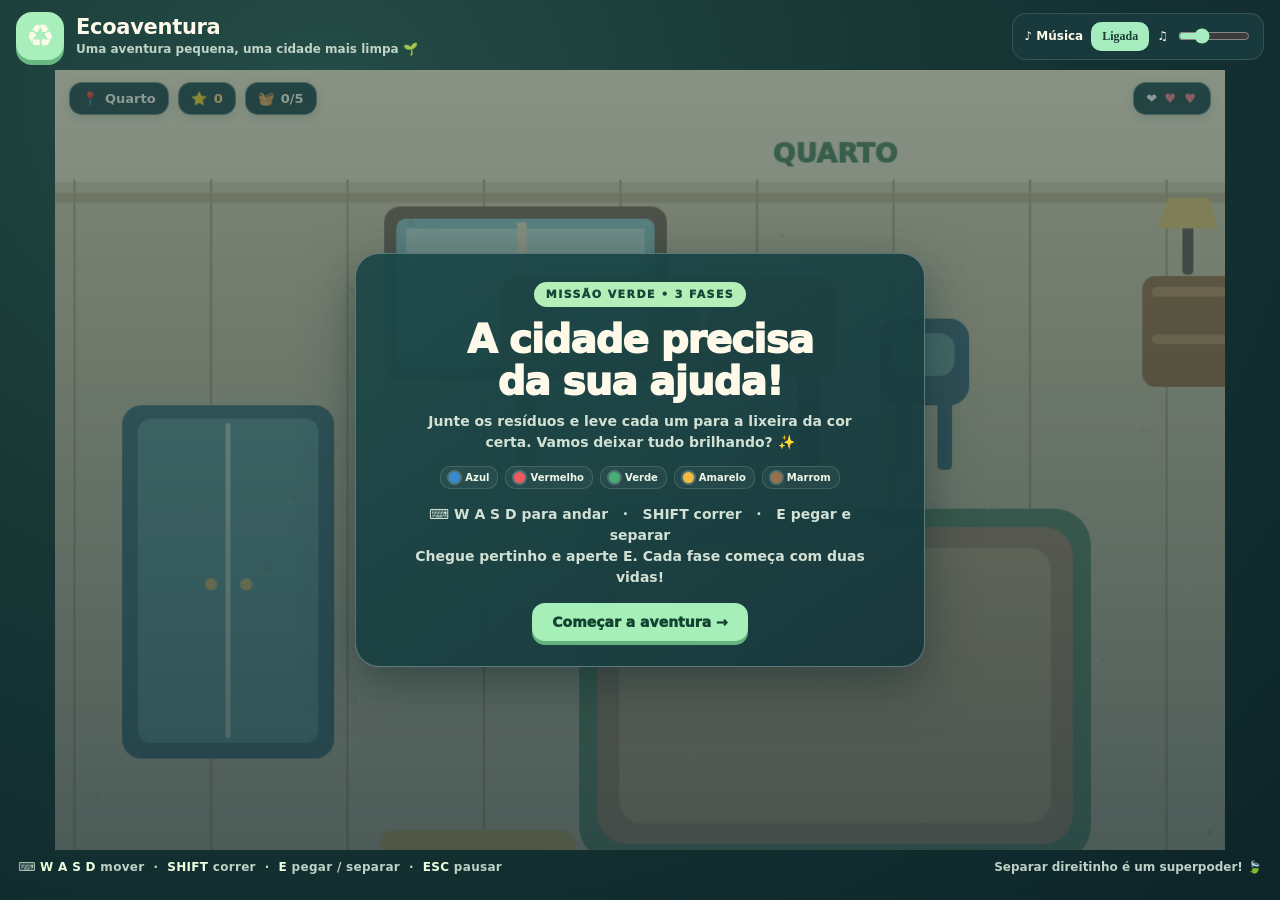
<file: index.html>
<!doctype html>
<html lang="pt-BR">
<head>
<meta charset="utf-8"><meta name="viewport" content="width=device-width,initial-scale=1"><meta name="theme-color" content="#102e32">
<title>Ecoaventura</title>
<link rel="stylesheet" href="style.css"></head><body><main class="shell"><header class="mast"><div class="brand"><div class="brand-icon">♻️</div><div><h1>Ecoaventura</h1><p>Uma aventura pequena, uma cidade mais limpa 🌱</p></div></div><div class="audio"><span>♪ Música</span><button id="musicBtn" type="button" aria-label="Ligar ou desligar música">Ligada</button><label for="volume" aria-label="Volume da música">♫</label><input id="volume" type="range" min="0" max="100" value="28"></div></header>
<section class="gameframe" aria-label="Jogo de reciclagem"><canvas id="game" width="960" height="640" aria-label="Área do jogo"></canvas><div class="hud" id="hud" hidden><div class="pill">📍 <span id="stageName">Quarto</span></div><div class="pill">⭐ <strong id="score">0</strong></div><div class="pill">🧺 <span id="progress">0/5</span></div><div class="spacer"></div><div class="pill">❤️ <span class="lives" id="lives">♥ ♥</span></div></div><div class="phasebar" id="phasebar" hidden><i id="phasefill"></i></div><div class="hint" id="hint" hidden>WASD mover &nbsp;·&nbsp; E interagir</div><div class="item-notice" id="itemNotice" hidden><span class="item-icon" id="itemIcon">♻️</span><span class="item-copy"><small>NA SUA MÃO</small><strong id="itemName">Resíduo</strong></span></div><div class="toast" id="toast"></div><div class="cover" id="cover"><div class="card"><span class="badge" id="badge">MISSÃO VERDE • 3 FASES</span><h2 id="title">A cidade precisa<br>da sua ajuda!</h2><p id="desc">Junte os resíduos e leve cada um para a lixeira da cor certa. Vamos deixar tudo brilhando? ✨</p><div class="swatches" id="swatches"></div><p id="instructions">⌨️ <b>W A S D</b> para andar &nbsp; · &nbsp; <b>SHIFT</b> correr &nbsp; · &nbsp; <b>E</b> pegar e separar<br>Chegue pertinho e aperte E. Cada fase começa com duas vidas!</p><div class="actions"><button class="cta" id="startBtn">Começar a aventura →</button><button class="secondary" id="secondaryBtn" hidden>Voltar ao início</button></div></div></div></section><footer class="help"><span class="keys">⌨️ <b>W A S D</b> mover &nbsp;·&nbsp; <b>SHIFT</b> correr &nbsp;·&nbsp; <b>E</b> pegar / separar &nbsp;·&nbsp; <b>ESC</b> pausar</span><span>Separar direitinho é um superpoder! 🍃</span></footer></main>
<script src="script.js" defer></script></body></html>
</file>
<file: style.css>
:root{color-scheme:dark;--ink:#fff9e9;--muted:#c8d9ce;--mint:#a5edbf;--deep:#102e32;--panel:#183b3e;--gold:#ffd26c}
*{box-sizing:border-box}body{margin:0;min-height:100vh;display:grid;place-items:center;background:radial-gradient(ellipse at 25% 10%,#254c47 0%,#173735 42%,#0d2429 100%);color:var(--ink);font-family:Nunito,system-ui,sans-serif;padding:18px}.shell{width:min(1120px,100%);}.mast{display:flex;align-items:center;justify-content:space-between;gap:16px;padding:0 4px 12px}.brand{display:flex;align-items:center;gap:12px}.brand-icon{font-size:32px;width:48px;height:48px;display:grid;place-items:center;background:#a9efbb;border-radius:16px;box-shadow:0 5px 0 #68b783}.brand h1{font-size:21px;line-height:1.1;margin:0;font-weight:900;letter-spacing:-.3px}.brand p{color:#bfd3c6;margin:3px 0 0;font-size:12px;font-weight:700}.audio{display:flex;align-items:center;gap:8px;padding:8px 11px;background:#183a3d;border:1px solid #ffffff20;border-radius:14px;color:var(--ink);font:700 12px Nunito,system-ui}.audio button{background:#a5edbf;color:#163c32;border:0;border-radius:10px;padding:7px 11px;font:900 12px Nunito;cursor:pointer}.audio input{width:72px;accent-color:#a5edbf}.gameframe{position:relative;overflow:hidden;border-radius:24px;border:1px solid #e9efce44;background:#bedfae;box-shadow:0 20px 60px #07151888,0 5px 0 #376b5d}.gameframe canvas{display:block;width:100%;height:auto;aspect-ratio:3/2;image-rendering:auto}.hud{position:absolute;inset:12px 14px auto;display:flex;gap:9px;pointer-events:none;align-items:flex-start}.pill{display:flex;align-items:center;gap:7px;border:1px solid #fff5;background:#133b3cdb;backdrop-filter:blur(8px);padding:8px 12px;border-radius:13px;font-size:13px;font-weight:900;box-shadow:0 3px 12px #14363325}.pill strong{color:#ffdc7b}.spacer{flex:1}.lives{letter-spacing:2px;color:#ff8390}.phasebar{position:absolute;top:65px;left:16px;right:16px;height:5px;background:#133b3c55;border-radius:99px;overflow:hidden;pointer-events:none}.phasebar i{height:100%;display:block;background:linear-gradient(90deg,#a6edbb,#f4dc84);border-radius:99px;transition:width .25s}.hint{position:absolute;bottom:13px;left:50%;transform:translateX(-50%);padding:8px 15px;border-radius:13px;background:#153a3de8;color:#f9ffeb;font-size:13px;font-weight:900;white-space:nowrap;pointer-events:none;box-shadow:0 4px 14px #132d3055}.help{display:flex;justify-content:space-between;gap:10px;padding:13px 6px 0;color:#bed1c5;font-size:12px;font-weight:700}.help b{color:#edffdf}.help .keys{letter-spacing:.3px}.cover{position:absolute;inset:0;display:grid;place-items:center;padding:22px;background:linear-gradient(180deg,#1235367a,#102c35b8)}.cover[hidden]{display:none}.card{width:min(570px,96%);text-align:center;padding:28px 32px 25px;border:1px solid #ffffff49;background:linear-gradient(145deg,#1c4848f2,#17383cf5);border-radius:24px;box-shadow:0 16px 50px #10292c80}.card .badge{display:inline-block;background:#b4efba;color:#174537;font-size:11px;font-weight:1000;letter-spacing:1.4px;text-transform:uppercase;border-radius:99px;padding:6px 12px}.card h2{font-size:clamp(26px,5vw,39px);line-height:1.07;letter-spacing:-1px;margin:12px 0 9px;font-weight:1000}.card p{color:#d2e1d4;line-height:1.5;font-weight:700;font-size:14px;margin:8px auto;max-width:450px}.swatches{display:flex;gap:7px;justify-content:center;flex-wrap:wrap;margin:13px auto 15px}.swatch{display:flex;align-items:center;gap:5px;padding:5px 8px;border:1px solid #fff2;border-radius:10px;background:#ffffff0b;font-size:10px;font-weight:900;color:#eff7e8}.dot{width:11px;height:11px;border-radius:50%;box-shadow:0 0 0 2px #ffffff35}.actions{display:flex;justify-content:center;gap:9px;flex-wrap:wrap;margin-top:15px}.cta,.secondary{border:0;border-radius:13px;padding:11px 20px;background:#a7efb8;color:#124332;font:1000 14px Nunito,system-ui;box-shadow:0 4px 0 #63b47c;cursor:pointer;transition:transform .1s}.cta:hover,.secondary:hover{transform:translateY(-2px)}.secondary{background:#ffffff15;color:#f2ffef;box-shadow:0 4px 0 #ffffff20;border:1px solid #ffffff22}.toast{position:absolute;top:80px;left:50%;transform:translate(-50%,-12px);opacity:0;transition:.2s;pointer-events:none;padding:10px 17px;border:1px solid #fff5;border-radius:14px;background:#153938ed;color:#fff9e9;text-align:center;font-size:14px;font-weight:1000;box-shadow:0 8px 28px #18333355;white-space:nowrap}.toast.show{opacity:1;transform:translate(-50%,0)}.item-notice{position:absolute;top:78px;right:14px;display:flex;align-items:center;gap:10px;max-width:min(260px,55%);padding:9px 13px 9px 9px;border:1px solid #fff8;border-radius:15px;background:#fff9e9f2;color:#214237;box-shadow:0 5px 18px #143c353d;pointer-events:none;animation:pop .22s ease-out}.item-notice[hidden]{display:none}.item-notice .item-icon{width:36px;height:36px;display:grid;place-items:center;border-radius:11px;background:#d7efca;font-size:22px}.item-notice .item-copy{display:grid;gap:1px;min-width:0}.item-notice small{font-size:9px;letter-spacing:1px;font-weight:1000;color:#628169}.item-notice strong{font-size:13px;line-height:1.15;font-weight:1000;overflow-wrap:anywhere}@keyframes pop{from{opacity:0;transform:translateY(-5px) scale(.96)}to{opacity:1;transform:translateY(0) scale(1)}}.target-label{filter:drop-shadow(0 2px 5px #172f31aa)}@media(max-width:640px){body{padding:10px}.mast{padding-bottom:9px}.brand h1{font-size:17px}.brand-icon{width:39px;height:39px;font-size:26px}.brand p{font-size:10px}.audio{gap:5px;padding:6px 8px;font-size:10px}.audio input{width:50px}.hud{inset:8px 8px auto;gap:5px}.pill{font-size:10px;padding:6px 8px}.phasebar{top:48px;left:10px;right:10px}.item-notice{top:65px;right:8px;padding:7px 9px}.item-notice .item-icon{width:30px;height:30px;font-size:19px}.item-notice strong{font-size:11px}.hint{bottom:7px;font-size:10px;padding:6px 10px}.help{font-size:10px;padding:10px 2px;flex-wrap:wrap}.card{padding:19px 15px}.card p{font-size:12px}.swatch{font-size:9px;padding:4px 6px}}


/* Usa melhor a área visível sem deformar o canvas. */
body{padding:clamp(6px,1vw,16px)}.shell{width:min(1800px,100%);margin-inline:auto}.gameframe{width:min(100%,calc(150vh - 240px));aspect-ratio:3/2;margin-inline:auto}.gameframe canvas{width:100%;height:100%;aspect-ratio:unset}


/* Modo imersivo: o jogo preenche a janela e pode esticar o canvas. */
html,body{width:100%;height:100%;min-height:0;margin:0;overflow:hidden}body{display:block;padding:0}.shell{width:100vw;height:100vh;height:100dvh;max-width:none;display:flex;flex-direction:column;gap:0;margin:0}.mast{flex:0 0 auto;padding:8px 16px}.gameframe{flex:1 1 0;width:100%;height:auto;min-height:0;aspect-ratio:auto;margin:0;border-radius:16px}.gameframe canvas{display:block;width:100%;height:100%;aspect-ratio:auto}.help{flex:0 0 auto;padding:8px 16px 10px}

/* Remove a moldura verde externa do cenário. */
.gameframe{border:0;outline:0;border-radius:0;box-shadow:none;background:transparent}

/* Mantém a proporção original 3:2 e amplia o jogo conforme a altura da tela. */
html,body{width:100%;height:auto;min-height:100%;overflow:auto}body{display:grid;place-items:center;padding:clamp(6px,1vw,12px)}.shell{width:min(1800px,100%);height:auto;min-height:0;max-width:1800px;display:block;margin:auto}.mast{flex:0 0 auto;padding:0 4px 10px}.gameframe{flex:none;width:min(100%,calc(150vh - 180px));height:auto;min-height:0;aspect-ratio:3/2;margin:0 auto;border:0;outline:0;border-radius:0;box-shadow:none;background:transparent}.gameframe canvas{display:block;width:100%;height:auto;aspect-ratio:3/2}.help{flex:0 0 auto;padding:10px 6px 0}
</file>
